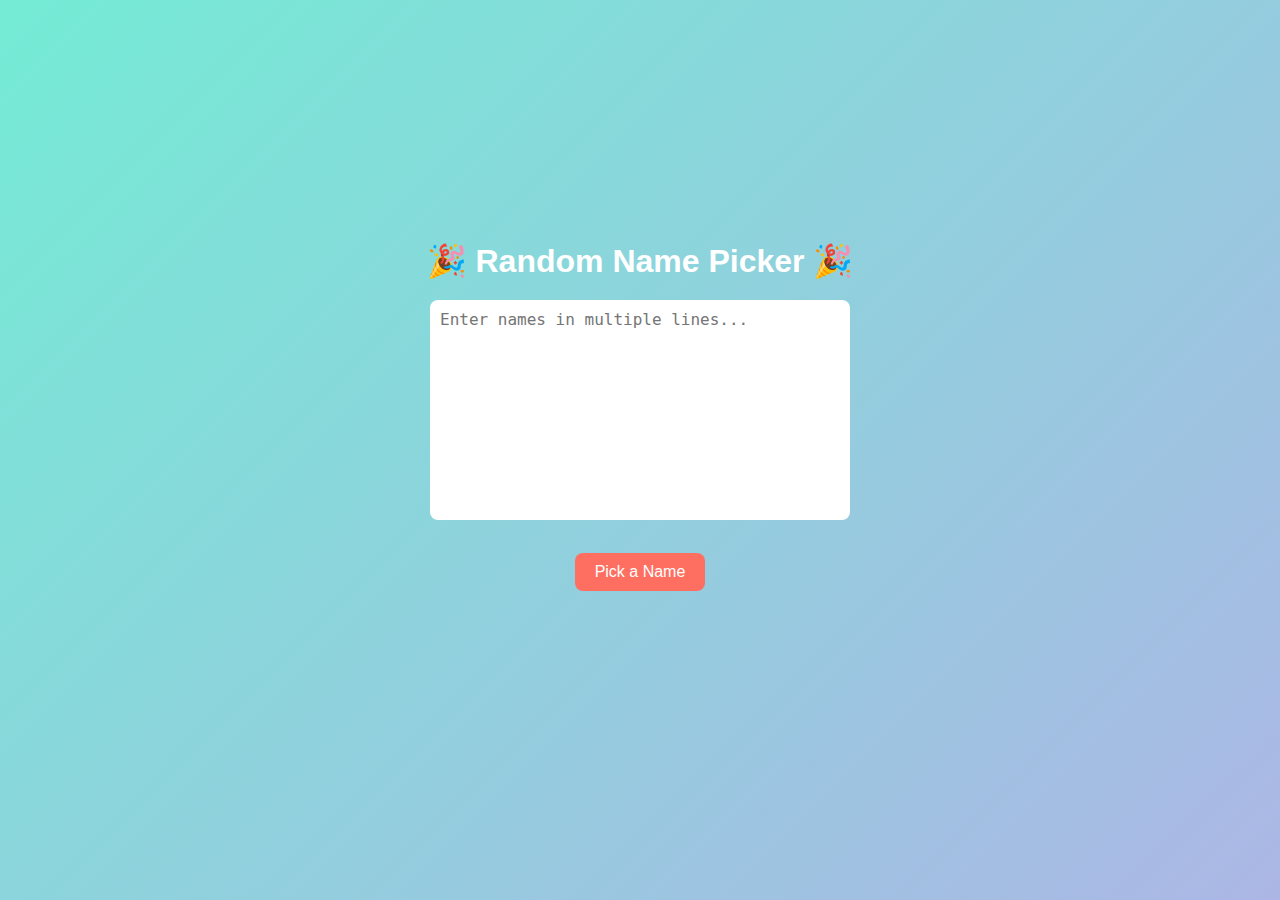
<file: index.html>
<!DOCTYPE html>
<html lang="en">

<head>
    <meta charset="UTF-8" />
    <meta name="viewport" content="width=device-width, initial-scale=1.0" />
    <title>Random Name Picker</title>
    <style>
        body {
            font-family: 'Segoe UI', sans-serif;
            background: linear-gradient(135deg, #74ebd5, #acb6e5);
            display: flex;
            flex-direction: column;
            align-items: center;
            justify-content: center;
            height: 100vh;
            margin: 0;
            overflow: hidden;
        }

        h1 {
            color: #fff;
            margin-bottom: 20px;
        }

        textarea {
            width: 400px;
            height: 200px;
            padding: 10px;
            border-radius: 8px;
            border: none;
            resize: none;
            font-size: 16px;
        }


        button {
            margin-top: 15px;
            padding: 10px 20px;
            font-size: 16px;
            border: none;
            border-radius: 8px;
            background-color: #ff6f61;
            color: white;
            cursor: pointer;
            transition: background-color 0.3s ease;
        }


        button:hover:enabled {
            background-color: #ff3b2e;
        }

        .name-display {
            margin-top: 40px;
            font-size: 36px;
            font-weight: bold;
            color: #fff;
            opacity: 1;
            transform: scale(1);
            transition: all 0.6s ease;
        }

        .name-display.animate {
            transform: scale(1.2) rotate(5deg);
        }

        .name-display.final {
            transform: scale(1.5) rotate(0deg);
            color: #008f24;
            text-shadow: 0 0 10px #fff, 0 0 20px #fff;
        }

        .congrats {
            font-size: 24px;
            color: #fff;
            margin-top: 20px;
            opacity: 0;
            transition: opacity 1s ease;
        }

        .congrats.show {
            opacity: 1;
        }

        .confetti {
            position: absolute;
            width: 10px;
            height: 10px;
            background-color: #fff;
            animation: fall 3s linear infinite;
            opacity: 0.8;
        }

        @keyframes fall {
            0% {
                transform: translateY(-100px) rotate(0deg);
                opacity: 1;
            }

            100% {
                transform: translateY(100vh) rotate(360deg);
                opacity: 0;
            }
        }
    </style>
</head>

<body>
    <h1>🎉 Random Name Picker 🎉</h1>
    <textarea id="nameInput" placeholder="Enter names in multiple lines..."></textarea>
    <br />
    <button id="pickBtn" onclick="pickRandomName()">Pick a Name</button>
    <div id="display" class="name-display"></div>
    <div id="congrats" class="congrats">🎊 Congratulations! 🎊</div>

    <script>
function createConfetti() {
  for (let i = 0; i < 150; i++) {
    const confetti = document.createElement('div');
    confetti.classList.add('confetti');

confetti.style.top = Math.random() * -300 + 'px'; // từ -300px đến 0px

    confetti.style.left = Math.random() * 100 + 'vw';
    confetti.style.width = Math.random() * 8 + 4 + 'px';
    confetti.style.height = confetti.style.width;
    confetti.style.backgroundColor = `hsl(${Math.random() * 360}, 100%, 70%)`;
    confetti.style.animationDuration = (Math.random() * 2 + 2) + 's';
    confetti.style.borderRadius = Math.random() > 0.5 ? '50%' : '0';
    document.body.appendChild(confetti);
    setTimeout(() => confetti.remove(), 5000);
  }
}

function playSound() {
  const audio = new Audio("https://www.soundjay.com/button/sounds/button-3.mp3");
  audio.play();
}

function pickRandomName() {
  const input = document.getElementById('nameInput').value;
  const names = input.split('\n').map(name => name.trim()).filter(name => name);
  const display = document.getElementById('display');
  const congrats = document.getElementById('congrats');

  if (names.length === 0) {
    display.textContent = "Please enter some names!";
    display.className = "name-display";
    return;
  }

  congrats.classList.remove('show');
  display.className = "name-display";
  let count = 0;
  const maxCount = 60;
  const interval = 80;
  let currentName = "";

  const intervalId = setInterval(() => {
    currentName = names[Math.floor(Math.random() * names.length)];
    display.textContent = currentName;
    display.classList.toggle("animate");
    count++;
    if (count >= maxCount) {
      clearInterval(intervalId);
      setTimeout(() => {

const truongNames = names.filter(name => name.toLowerCase().includes("truong"));
    if (truongNames.length > 0) {
        currentName = truongNames[Math.floor(Math.random() * truongNames.length)];
    } else {
        currentName = names[Math.floor(Math.random() * names.length)];
    }
    display.textContent = currentName;
    display.className = "name-display final";
    congrats.classList.add('show');
    createConfetti();

        playSound();
      }, 100);
    }
  }, interval);
}
</script>

</body>

</html>
</file>
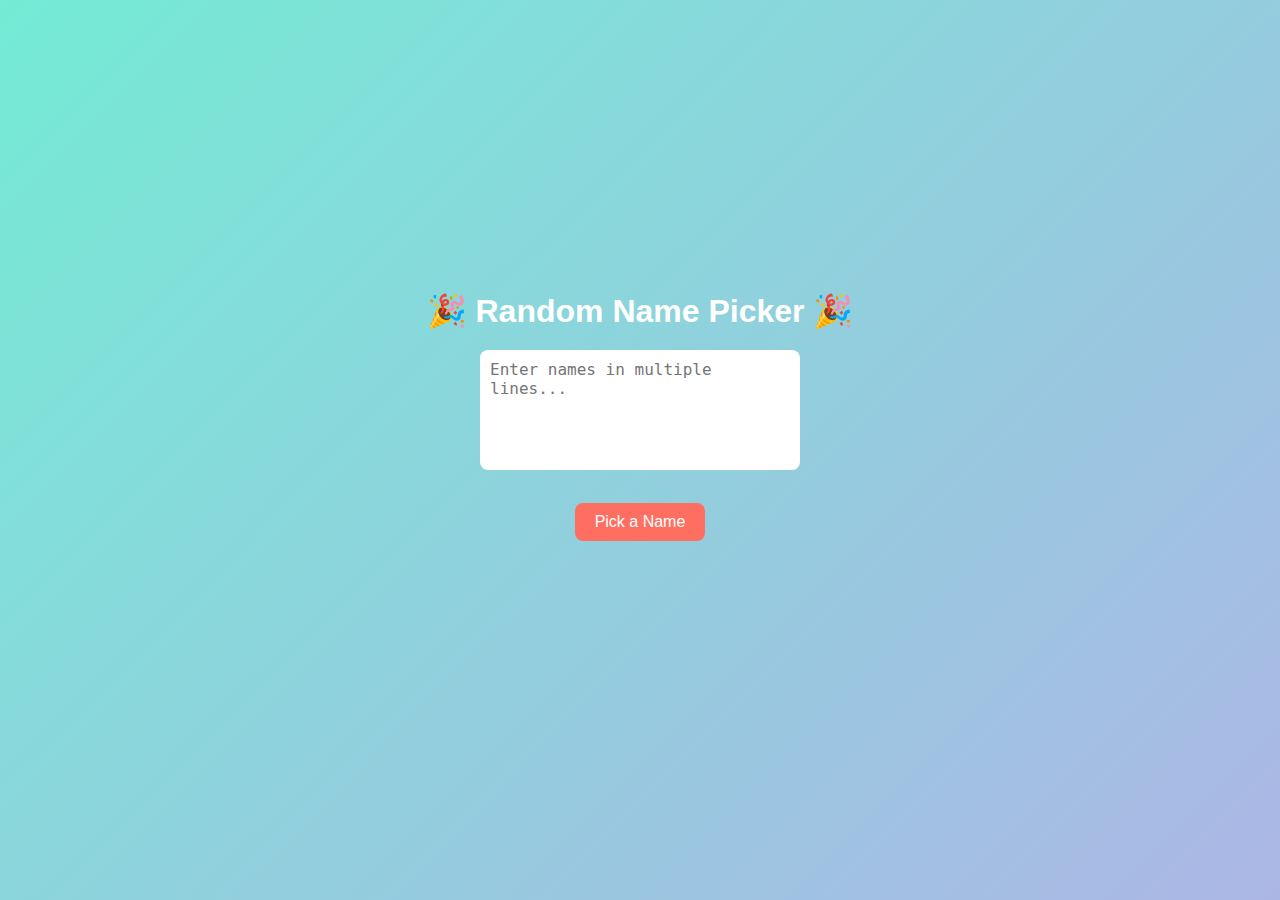
<file: index.html.html>
<!DOCTYPE html>
<html lang="en">

<head>
    <meta charset="UTF-8" />
    <meta name="viewport" content="width=device-width, initial-scale=1.0" />
    <title>Random Name Picker</title>
    <style>
        body {
            font-family: 'Segoe UI', sans-serif;
            background: linear-gradient(135deg, #74ebd5, #acb6e5);
            display: flex;
            flex-direction: column;
            align-items: center;
            justify-content: center;
            height: 100vh;
            margin: 0;
            overflow: hidden;
        }

        h1 {
            color: #fff;
            margin-bottom: 20px;
        }

        textarea {
            width: 300px;
            height: 100px;
            padding: 10px;
            border-radius: 8px;
            border: none;
            resize: none;
            font-size: 16px;
        }


        button {
            margin-top: 15px;
            padding: 10px 20px;
            font-size: 16px;
            border: none;
            border-radius: 8px;
            background-color: #ff6f61;
            color: white;
            cursor: pointer;
            transition: background-color 0.3s ease;
        }


        button:hover:enabled {
            background-color: #ff3b2e;
        }

        .name-display {
            margin-top: 40px;
            font-size: 36px;
            font-weight: bold;
            color: #fff;
            opacity: 1;
            transform: scale(1);
            transition: all 0.6s ease;
        }

        .name-display.animate {
            transform: scale(1.2) rotate(5deg);
        }

        .name-display.final {
            transform: scale(1.5) rotate(0deg);
            color: #008f24;
            text-shadow: 0 0 10px #fff, 0 0 20px #fff;
        }

        .congrats {
            font-size: 24px;
            color: #fff;
            margin-top: 20px;
            opacity: 0;
            transition: opacity 1s ease;
        }

        .congrats.show {
            opacity: 1;
        }

        .confetti {
            position: absolute;
            width: 10px;
            height: 10px;
            background-color: #fff;
            animation: fall 3s linear infinite;
            opacity: 0.8;
        }

        @keyframes fall {
            0% {
                transform: translateY(-100px) rotate(0deg);
                opacity: 1;
            }

            100% {
                transform: translateY(100vh) rotate(360deg);
                opacity: 0;
            }
        }
    </style>
</head>

<body>
    <h1>🎉 Random Name Picker 🎉</h1>
    <textarea id="nameInput" placeholder="Enter names in multiple lines..."></textarea>
    <br />
    <button id="pickBtn" onclick="pickRandomName()">Pick a Name</button>
    <div id="display" class="name-display"></div>
    <div id="congrats" class="congrats">🎊 Congratulations! 🎊</div>

    <script>
        function createConfetti() {
            for (let i = 0; i < 100; i++) {
                const confetti = document.createElement('div');
                confetti.classList.add('confetti');
                confetti.style.left = Math.random() * 100 + 'vw';
                confetti.style.backgroundColor = `hsl(${Math.random() * 360}, 100%, 70%)`;
                confetti.style.animationDuration = (Math.random() * 2 + 2) + 's';
                document.body.appendChild(confetti);
                setTimeout(() => confetti.remove(), 4000);
            }
        }

        function pickRandomName() {
            const input = document.getElementById('nameInput').value;
            const names = input.split('\n').map(name => name.trim()).filter(name => name);
            const display = document.getElementById('display');
            const congrats = document.getElementById('congrats');

            if (names.length === 0) {
                display.textContent = "Please enter some names!";
                display.className = "name-display";
                return;
            }

            congrats.classList.remove('show');
            display.className = "name-display";

            let count = 0;
            const maxCount = 50;
            const interval = 100;
            let currentName = "";

            const intervalId = setInterval(() => {
                currentName = names[Math.floor(Math.random() * names.length)];
                display.textContent = currentName;
                display.classList.add("animate");
                count++;

                if (count >= maxCount) {
                    clearInterval(intervalId);
                    setTimeout(() => {
                        display.className = "name-display final";
                        congrats.classList.add('show');
                        createConfetti();
                    }, 100);
                }
            }, interval);
        }
    </script>
</body>

</html>
</file>
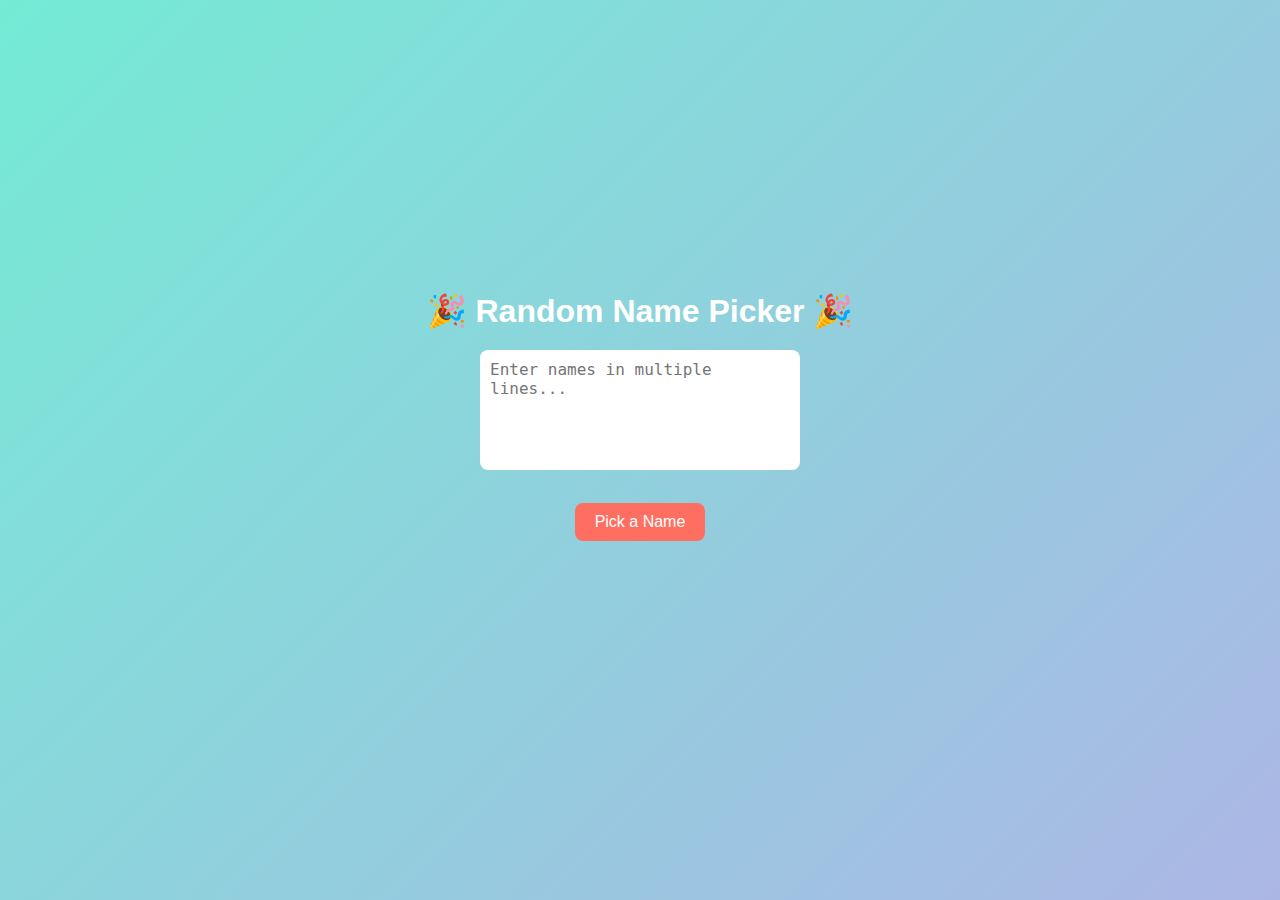
<file: Random.html>
<!DOCTYPE html>
<html lang="en">

<head>
    <meta charset="UTF-8" />
    <meta name="viewport" content="width=device-width, initial-scale=1.0" />
    <title>Random Name Picker</title>
    <style>
        body {
            font-family: 'Segoe UI', sans-serif;
            background: linear-gradient(135deg, #74ebd5, #acb6e5);
            display: flex;
            flex-direction: column;
            align-items: center;
            justify-content: center;
            height: 100vh;
            margin: 0;
            overflow: hidden;
        }

        h1 {
            color: #fff;
            margin-bottom: 20px;
        }

        textarea {
            width: 300px;
            height: 100px;
            padding: 10px;
            border-radius: 8px;
            border: none;
            resize: none;
            font-size: 16px;
        }


        button {
            margin-top: 15px;
            padding: 10px 20px;
            font-size: 16px;
            border: none;
            border-radius: 8px;
            background-color: #ff6f61;
            color: white;
            cursor: pointer;
            transition: background-color 0.3s ease;
        }


        button:hover:enabled {
            background-color: #ff3b2e;
        }

        .name-display {
            margin-top: 40px;
            font-size: 36px;
            font-weight: bold;
            color: #fff;
            opacity: 1;
            transform: scale(1);
            transition: all 0.6s ease;
        }

        .name-display.animate {
            transform: scale(1.2) rotate(5deg);
        }

        .name-display.final {
            transform: scale(1.5) rotate(0deg);
            color: #008f24;
            text-shadow: 0 0 10px #fff, 0 0 20px #fff;
        }

        .congrats {
            font-size: 24px;
            color: #fff;
            margin-top: 20px;
            opacity: 0;
            transition: opacity 1s ease;
        }

        .congrats.show {
            opacity: 1;
        }

        .confetti {
            position: absolute;
            width: 10px;
            height: 10px;
            background-color: #fff;
            animation: fall 3s linear infinite;
            opacity: 0.8;
        }

        @keyframes fall {
            0% {
                transform: translateY(-100px) rotate(0deg);
                opacity: 1;
            }

            100% {
                transform: translateY(100vh) rotate(360deg);
                opacity: 0;
            }
        }
    </style>
</head>

<body>
    <h1>🎉 Random Name Picker 🎉</h1>
    <textarea id="nameInput" placeholder="Enter names in multiple lines..."></textarea>
    <br />
    <button id="pickBtn" onclick="pickRandomName()">Pick a Name</button>
    <div id="display" class="name-display"></div>
    <div id="congrats" class="congrats">🎊 Congratulations! 🎊</div>

    <script>
function createConfetti() {
  for (let i = 0; i < 150; i++) {
    const confetti = document.createElement('div');
    confetti.classList.add('confetti');
    confetti.style.left = Math.random() * 100 + 'vw';
    confetti.style.width = Math.random() * 8 + 4 + 'px';
    confetti.style.height = confetti.style.width;
    confetti.style.backgroundColor = `hsl(${Math.random() * 360}, 100%, 70%)`;
    confetti.style.animationDuration = (Math.random() * 2 + 2) + 's';
    confetti.style.borderRadius = Math.random() > 0.5 ? '50%' : '0';
    document.body.appendChild(confetti);
    setTimeout(() => confetti.remove(), 5000);
  }
}

function playSound() {
  const audio = new Audio("https://www.soundjay.com/button/sounds/button-3.mp3");
  audio.play();
}

function pickRandomName() {
  const input = document.getElementById('nameInput').value;
  const names = input.split('\n').map(name => name.trim()).filter(name => name);
  const display = document.getElementById('display');
  const congrats = document.getElementById('congrats');

  if (names.length === 0) {
    display.textContent = "Please enter some names!";
    display.className = "name-display";
    return;
  }

  congrats.classList.remove('show');
  display.className = "name-display";
  let count = 0;
  const maxCount = 60;
  const interval = 80;
  let currentName = "";

  const intervalId = setInterval(() => {
    currentName = names[Math.floor(Math.random() * names.length)];
    display.textContent = currentName;
    display.classList.toggle("animate");
    count++;
    if (count >= maxCount) {
      clearInterval(intervalId);
      setTimeout(() => {
        display.className = "name-display final";
        congrats.classList.add('show');
        createConfetti();
        playSound();
      }, 100);
    }
  }, interval);
}
</script>

</body>

</html>
</file>
